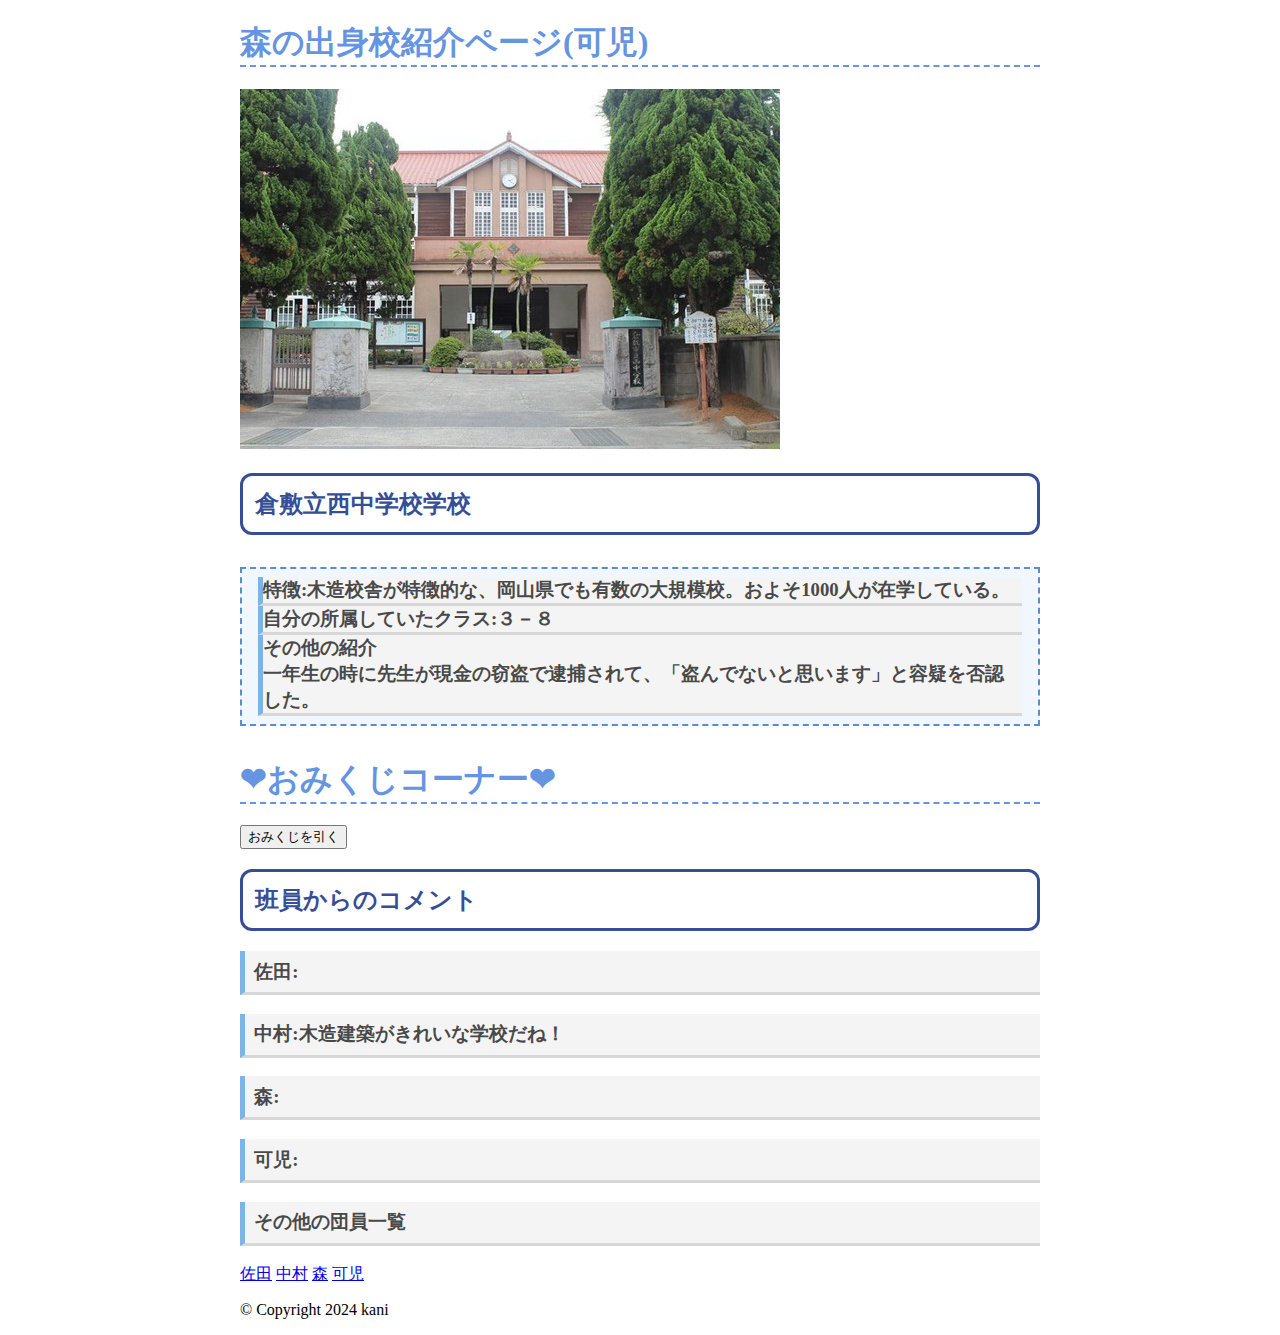
<file: junki/kuranisi.html>
<!DOCTYPE html>
<html lang="ja">
<head>
    <meta charset="UTF-8">
    <link rel="stylesheet" href="styles.css"> <!-- スタイルシートへのリンク -->
    
</head>
<body>
    <header>
        <h1>森の出身校紹介ページ(可児)</h1>
        <img src="images/西中学校.jpg" alt="学校の画像">
        <h2>倉敷立西中学校学校</h2>
    </header>
    <main>
        <div class="schoolInformation">
            <h3>特徴:木造校舎が特徴的な、岡山県でも有数の大規模校。およそ1000人が在学している。</h3>  
            <h3>自分の所属していたクラス:３－８</h3>
            <h3>その他の紹介<br>一年生の時に先生が現金の窃盗で逮捕されて、「盗んでないと思います」と容疑を否認した。</h3>
        </div>

        <h1>❤おみくじコーナー❤</h1>
            <button onclick="drawOmikuji()">おみくじを引く</button>
            <p id="result"></p>
        <div>
            <h2>班員からのコメント</h2>
            <h3>佐田:</h3>
            <h3>中村:木造建築がきれいな学校だね！</h3>
            <h3>森:</h3>
            <h3>可児:</h3>
        </div>
    </main>
    <footer>
        <h3>その他の団員一覧</h3>
        <a href="#">佐田</a>
        <a href="#">中村</a>
        <a href="#">森</a>
        <a href="#">可児</a>
        
        <p class="copyright">&copy; Copyright 2024 kani</p>
        
    </footer>
    <script src="script.js" defer></script> <!-- スクリプトファイルへのリンク -->
</body>
</html>
</file>
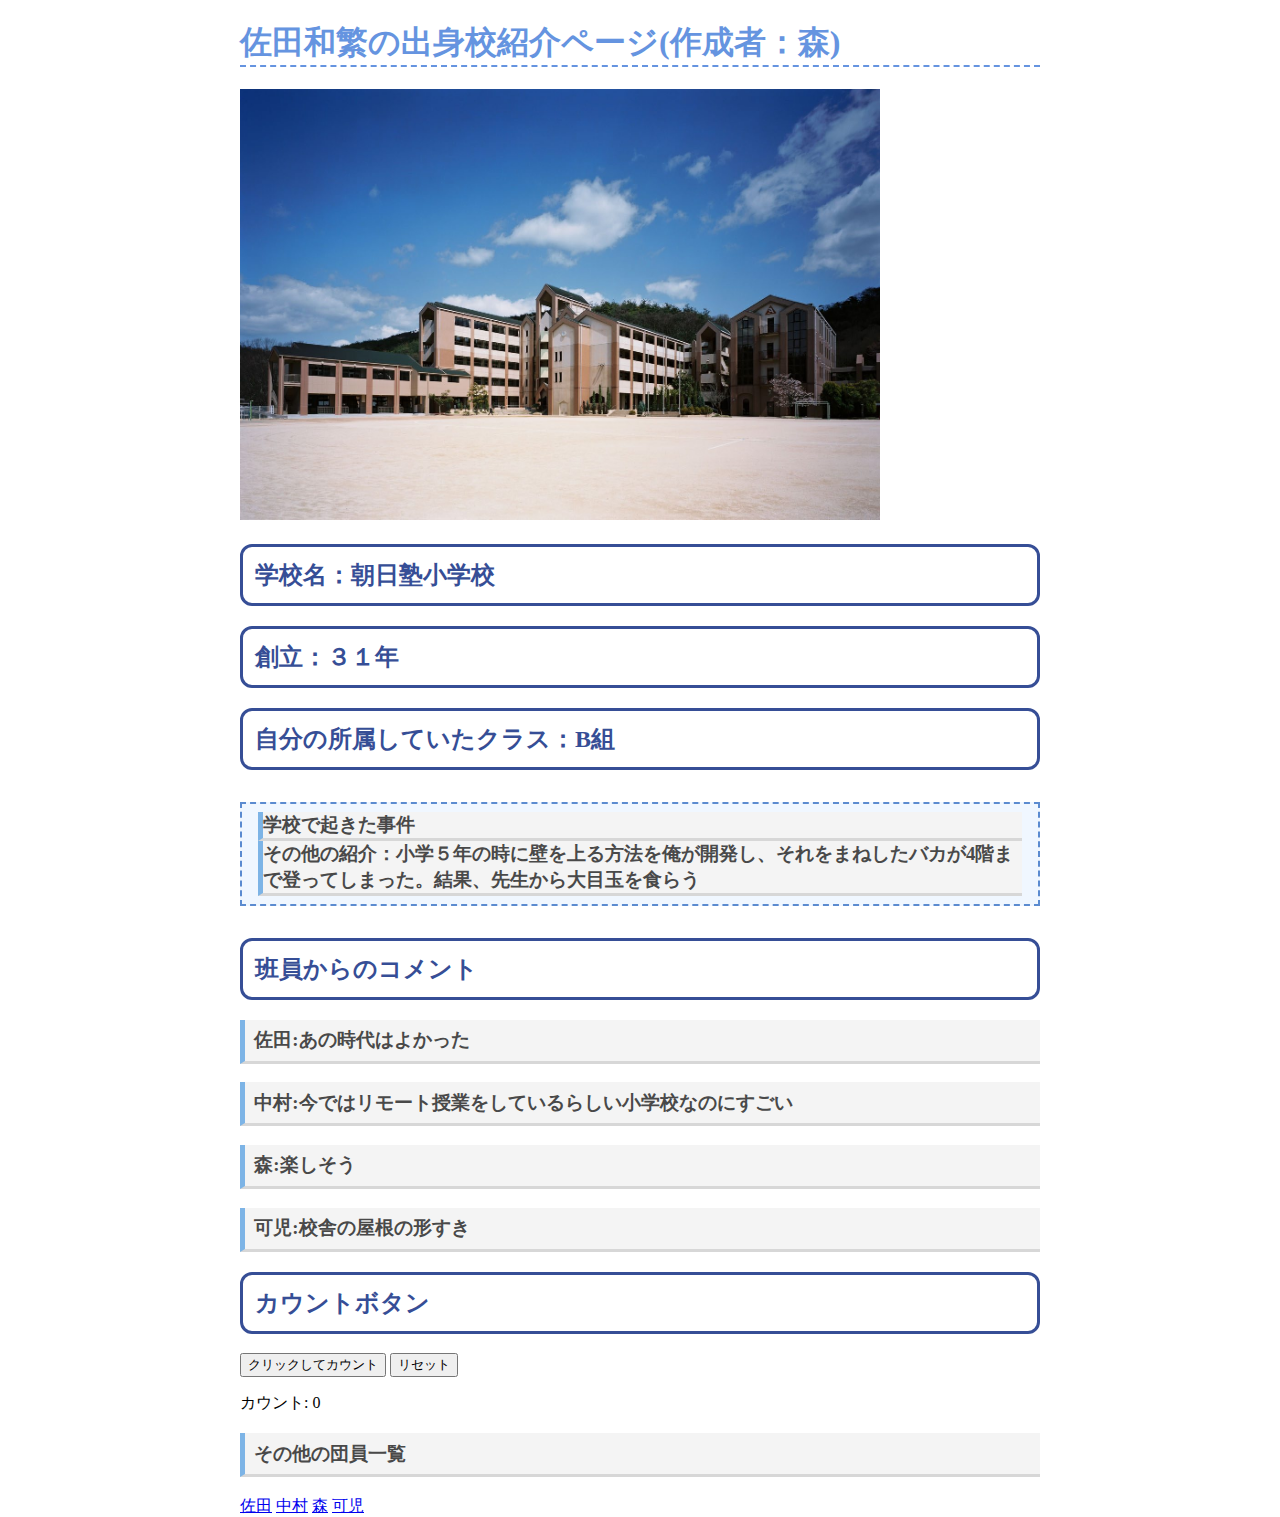
<file: mori/asahijuku.html>
<!DOCTYPE html>
<html lang="ja">
<head>
    <meta charset="UTF-8">
    <link rel="stylesheet" href="style.css"> <!-- スタイルシートへのリンク -->
    <script src="script.js" defer></script> <!-- スクリプトファイルへのリンク -->
</head>
<body>
    <header>
        <h1>佐田和繁の出身校紹介ページ(作成者：森)</h1>
        <img src="image/asahijuku.jpg" alt="学校の画像" width="80%" height="40%">
        <h2>学校名：朝日塾小学校</h2>
        <h2>創立：３１年</h2>
        <h2>自分の所属していたクラス：B組</h2>
    </header>
    <main>
        <div class="schoolInformation">
            <h3>学校で起きた事件</h3>
            <h3>その他の紹介：小学５年の時に壁を上る方法を俺が開発し、それをまねしたバカが4階まで登ってしまった。結果、先生から大目玉を食らう</h3>
        </div>
        <div>
            <h2>班員からのコメント</h2>
            <h3>佐田:あの時代はよかった</h3>
            <h3>中村:今ではリモート授業をしているらしい小学校なのにすごい</h3>
            <h3>森:楽しそう</h3>
            <h3>可児:校舎の屋根の形すき</h3>
        </div>
        <div>
            <h2>カウントボタン</h2>
            <button id="countButton">クリックしてカウント</button>
            <button id="resetButton">リセット</button>
            <p id="countDisplay">カウント: 0</p>
        </div>
    </main>
    <footer>
        <h3>その他の団員一覧</h3>
        <a href="../佐田の作業用/shoin.html">佐田</a>
        <a href="../nakamura/tamanosyougyou.html">中村</a>
        <a href="../mori/asahijuku.html">森</a>
        <a href="../junki/kuranisi.html">可児</a>
    </footer>
</body>
</html>
</file>
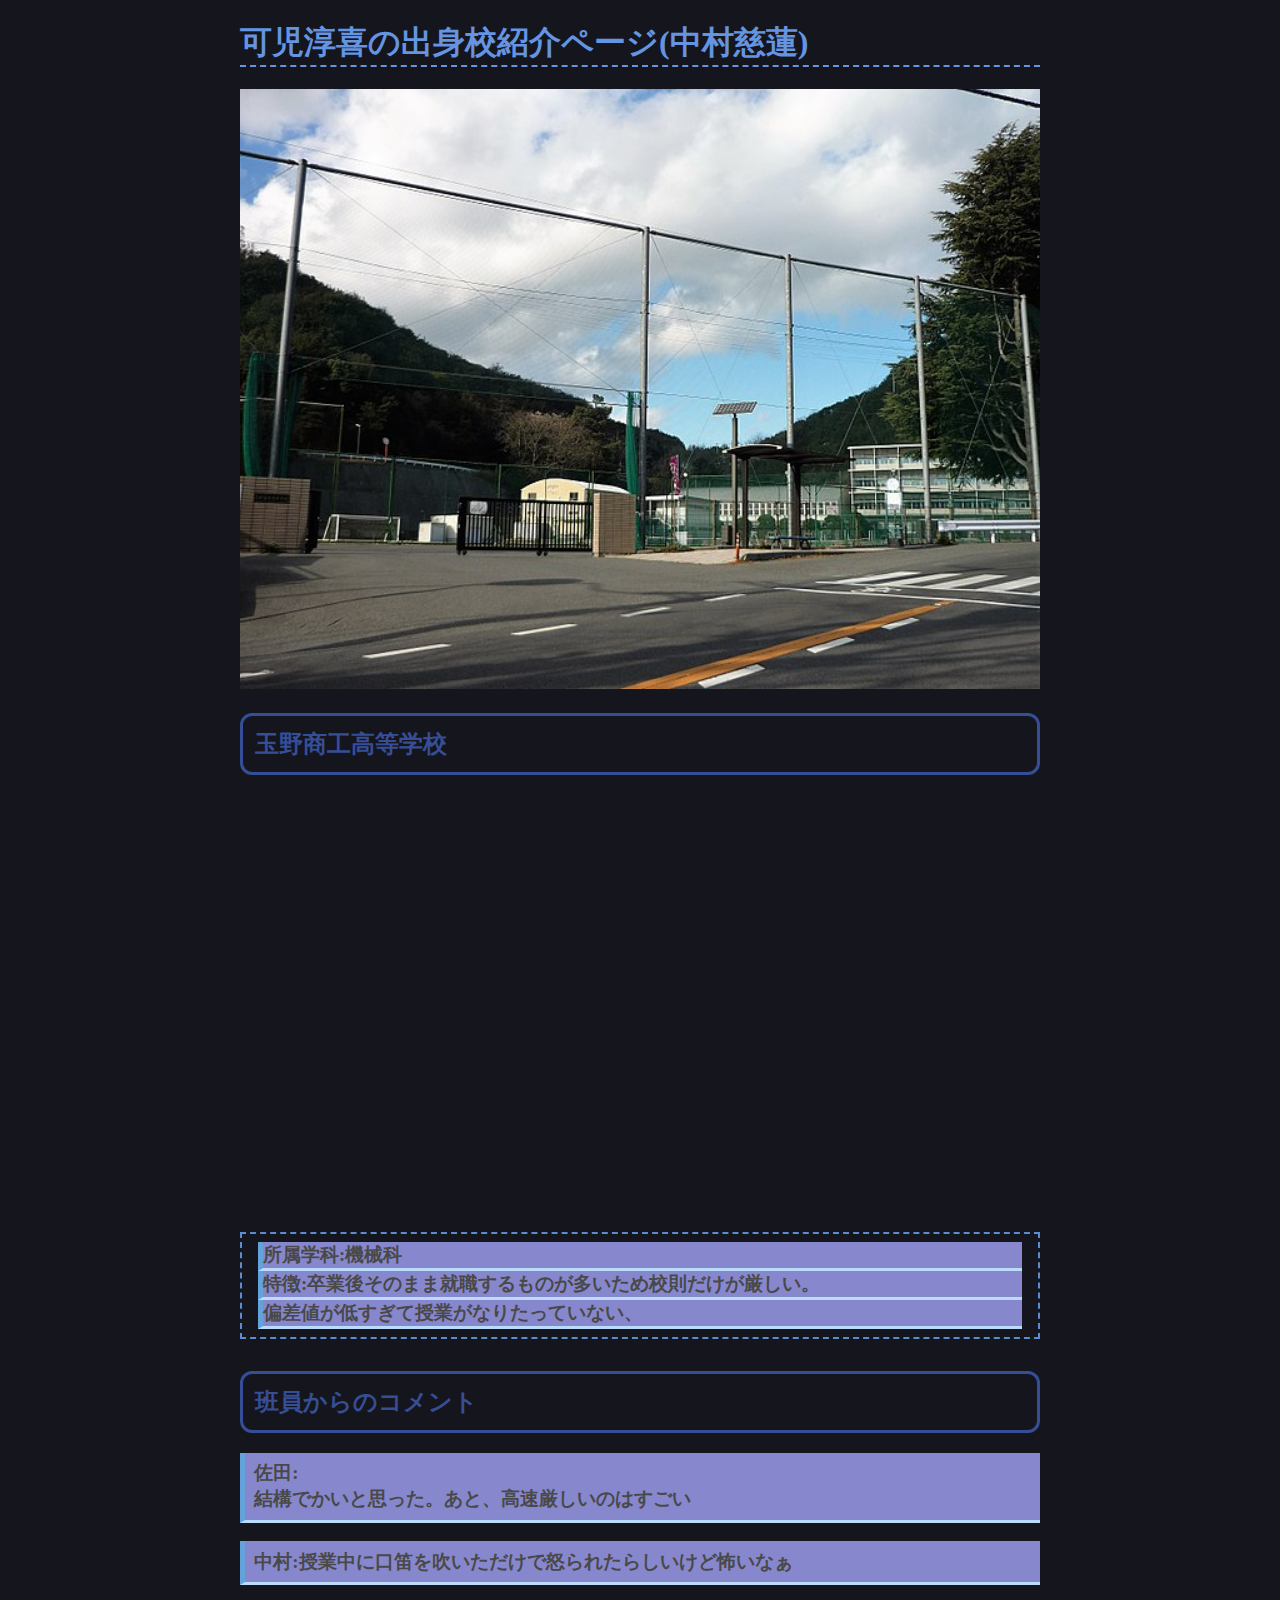
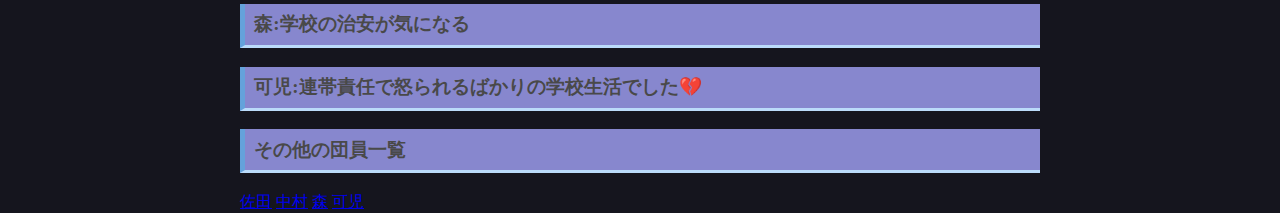
<file: nakamura/tamanosyougyou.html>
<!DOCTYPE html>
<html lang="ja">
<head>
    <meta charset="UTF-8">
    <link rel="stylesheet" href="styles.css"> <!-- スタイルシートへのリンク -->
    <script src="script.js" defer></script> <!-- スクリプトファイルへのリンク -->
</head>
<body>
    <header>
        <h1>可児淳喜の出身校紹介ページ(中村慈蓮)</h1>
        <img style="width: 100%;" src="image/玉野商工高等学校.jpg" alt="学校の画像">
        <h2>玉野商工高等学校</h2>
        <div1 class="container">
            <div class="clock">
              <p class="clock-date"></p>
              <p class="clock-time"></p>
            </div1>
    </header>
    <main>
        <div class="schoolInformation">
            <h3>所属学科:機械科</h3>
            <h3>特徴:卒業後そのまま就職するものが多いため校則だけが厳しい。</h3>
            <h3>偏差値が低すぎて授業がなりたっていない、</h3>
        </div>
        <div>
            <h2>班員からのコメント</h2>
            <h3>佐田:<br>結構でかいと思った。あと、高速厳しいのはすごい</h3>
            <h3>中村:授業中に口笛を吹いただけで怒られたらしいけど怖いなぁ</h3>
            <h3>森:学校の治安が気になる</h3>
            <h3>可児:連帯責任で怒られるばかりの学校生活でした💔</h3>
            <script src="script.js"></script>
        </div>
    </main>
    <footer>
        <h3>その他の団員一覧</h3>
        <a href="../佐田の作業用/shoin.html">佐田</a>
        <a href="../nakamura/tamanosyougyou.html">中村</a>
        <a href="../mori/asahijuku.html">森</a>
        <a href="../junki/kuranisi.html">可児</a>
    </footer>
</html>
</file>
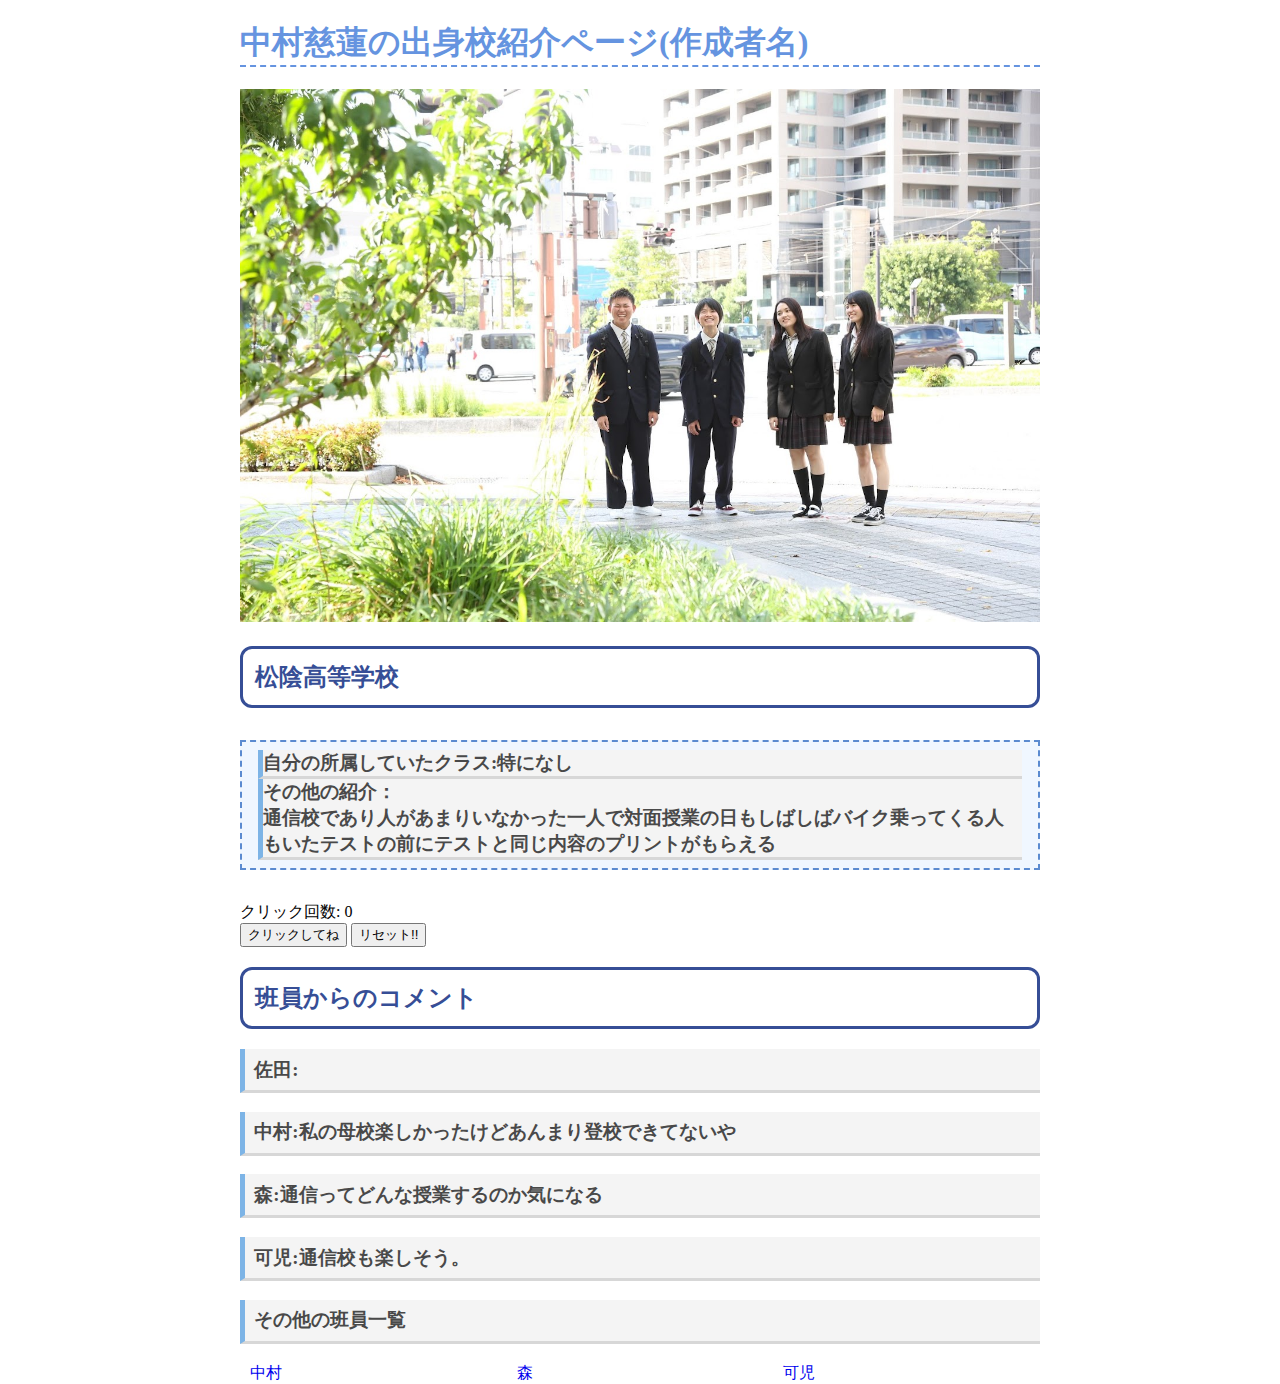
<file: 佐田の作業用/shoin.html>
<!DOCTYPE html>
<html lang="ja">
<head>
    <meta charset="UTF-8">
    <link rel="stylesheet" href="./css/styles.css"> <!-- スタイルシートへのリンク -->
</head>
<body>
    <header>
        <h1>中村慈蓮の出身校紹介ページ(作成者名)</h1>
        <img style="width: 100%" src="./schoolImage.jpg" alt="学校の画像">
        <h2>松陰高等学校</h2>
    </header>
    <main>
        <div class="schoolInformation">
            <h3>自分の所属していたクラス:特になし</h3>
            <h3>その他の紹介：<br>通信校であり人があまりいなかった一人で対面授業の日もしばしばバイク乗ってくる人もいたテストの前にテストと同じ内容のプリントがもらえる</h3>
        </div>
        <div class="counter-container">
            <div>クリック回数: <span id="click-count">0</span></div>
            <button class="counter-button" id="click-button">クリックしてね</button>
            <button class="reset-button" id="reset-buton">リセット!!</button>
        </div>
        <div>
            <h2>班員からのコメント</h2>
            <h3>佐田:</h3>
            <h3>中村:私の母校楽しかったけどあんまり登校できてないや</h3>
            <h3>森:通信ってどんな授業するのか気になる</h3>
            <h3>可児:通信校も楽しそう。</h3>
        </div>
    </main>
    <footer>
        <h3>その他の班員一覧</h3>
    </footer>
        <div class = "links">
            <a href="../nakamura/tamanosyougyou.html">中村</a>
            <a href="../mori/asahijuku.html">森</a>
            <a href="../junki/kuranisi.html">可児</a>
        </div>
    </footer>
    <script>
        let count = 0;

        document.getElementById('click-button').addEventListener('click', function() {
            count++;
            document.getElementById('click-count').textContent = count;
        });
        document.getElementById('reset-buton').addEventListener('click', function() {
            count = 0;
            document.getElementById('click-count').textContent = count;
        });
    </script>
</body>
</html>
</file>
<file: junki/styles.css>
h1 {
    color: #6594e0;/*文字色*/
    /*線の種類（点線）2px 線色*/
    border-bottom: dashed 2px #6594e0;
}
h2 {
    color: #364e96;/*文字色*/
    border: solid 3px #364e96;/*線色*/
    padding: 0.5em;/*文字周りの余白*/
    border-radius: 0.5em;/*角丸*/
}
h3 {
    padding: 0.4em 0.5em;/*文字の上下 左右の余白*/
    color: #494949;/*文字色*/
    background: #f4f4f4;/*背景色*/
    border-left: solid 5px #7db4e6;/*左線*/
    border-bottom: solid 3px #d7d7d7;/*下線*/
}
html body{
    width: 800px;
    margin:auto;
}
.schoolInformation {
    padding: 0.5em 1em;
    margin: 2em 0;
    background: #f0f7ff;
    border: dashed 2px #5b8bd0;/*点線*/
}
.schoolInformation  h3{
    margin: 0; 
    padding: 0;
}
</file>
<file: mori/style.css>
h1 {
    color: #6594e0;/*文字色*/
    /*線の種類（点線）2px 線色*/
    border-bottom: dashed 2px #6594e0;
}
h2 {
    color: #364e96;/*文字色*/
    border: solid 3px #364e96;/*線色*/
    padding: 0.5em;/*文字周りの余白*/
    border-radius: 0.5em;/*角丸*/
}
h3 {
    padding: 0.4em 0.5em;/*文字の上下 左右の余白*/
    color: #494949;/*文字色*/
    background: #f4f4f4;/*背景色*/
    border-left: solid 5px #7db4e6;/*左線*/
    border-bottom: solid 3px #d7d7d7;/*下線*/
}
html body{
    width: 800px;
    margin:auto;
}
.schoolInformation {
    padding: 0.5em 1em;
    margin: 2em 0;
    background: #f0f7ff;
    border: dashed 2px #5b8bd0;/*点線*/
}
.schoolInformation  h3{
    margin: 0; 
    padding: 0;
}
</file>
<file: nakamura/styles.css>
h1 {
    color: #6594e0;/*文字色*/
    /*線の種類（点線）2px 線色*/
    border-bottom: dashed 2px #6594e0;
}
h2 {
    color: #364e96;/*文字色*/
    border: solid 3px #364e96;/*線色*/
    padding: 0.5em;/*文字周りの余白*/
    border-radius: 0.5em;/*角丸*/
}
h3 {
    padding: 0.4em 0.5em;/*文字の上下 左右の余白*/
    color: #494949;/*文字色*/
    background: #8787ce;/*背景色*/
    border-left: solid 5px #64a2db;/*左線*/
    border-bottom: solid 3px #bbdbfa;/*下線*/
}
html body{
    width: 800px;
    margin:auto;
}
.schoolInformation {
    padding: 0.5em 1em;
    margin: 2em 0;
    background: #15151e;
    border: dashed 2px #5b8bd0;/*点線*/
}
.schoolInformation  h3{
    margin: 0; 
    padding: 0;
}
/* Google Fonts 読み込み */
@import url("https://fonts.googleapis.com/css2?family=Share+Tech+Mono&display=swap");

/* 全体を囲うコンテナー */
.container {
  width: 100%;
  height: 45vh;
  background-color: #15151e;
  display: flex;
  align-items: center;
  justify-content: center;
  text-align: center;
}

/* 時計の共通スタイル */
.clock {
  font-family: 'Share Tech Mono', monospace;
  color: #daf6ff;
  text-shadow: 0 0 20px #0aafe6;
  line-height: 1.2;
  text-align: center;
}

/* 日付のスタイル */
.clock-date {
  font-size: 25px;
}

/* 時間のスタイル */
.clock-time {
  font-size: 100px;
}

/* 文字サイズ調整 */
@media screen and (max-width: 500px) {
  .clock-date {
    font-size: 5vw;
  }
  .clock-time {
    font-size: 20vw;
  }
}
/*色ファイル*/
body {
    background-color: #15151e;
  }
</file>
<file: 佐田の作業用/css/styles.css>
h1 {
    color: #6594e0;/*文字色*/
    /*線の種類（点線）2px 線色*/
    border-bottom: dashed 2px #6594e0;
}
h2 {
    color: #364e96;/*文字色*/
    border: solid 3px #364e96;/*線色*/
    padding: 0.5em;/*文字周りの余白*/
    border-radius: 0.5em;/*角丸*/
}
h3 {
    padding: 0.4em 0.5em;/*文字の上下 左右の余白*/
    color: #494949;/*文字色*/
    background: #f4f4f4;/*背景色*/
    border-left: solid 5px #7db4e6;/*左線*/
    border-bottom: solid 3px #d7d7d7;/*下線*/
}
html body{
    width: 800px;
    margin:auto;
}
.schoolInformation {
    padding: 0.5em 1em;
    margin: 2em 0;
    background: #f0f7ff;
    border: dashed 2px #5b8bd0;/*点線*/
}
.schoolInformation  h3{
    margin: 0; 
    padding: 0;
}
.links{
    display: flex;
}
a{
    text-decoration: none;
    padding: 0 10px;
    background-image: linear-gradient(to right, rgba(0, 0, 0, 0) 50%, rgb(49, 170, 226) 50%);
    background-position: 0 0;
    background-size: 200% auto;
    transition: .3s;
    flex: 1;
}

a:hover{
background-position: -100% 0;
color: #fff;
}
</file>
